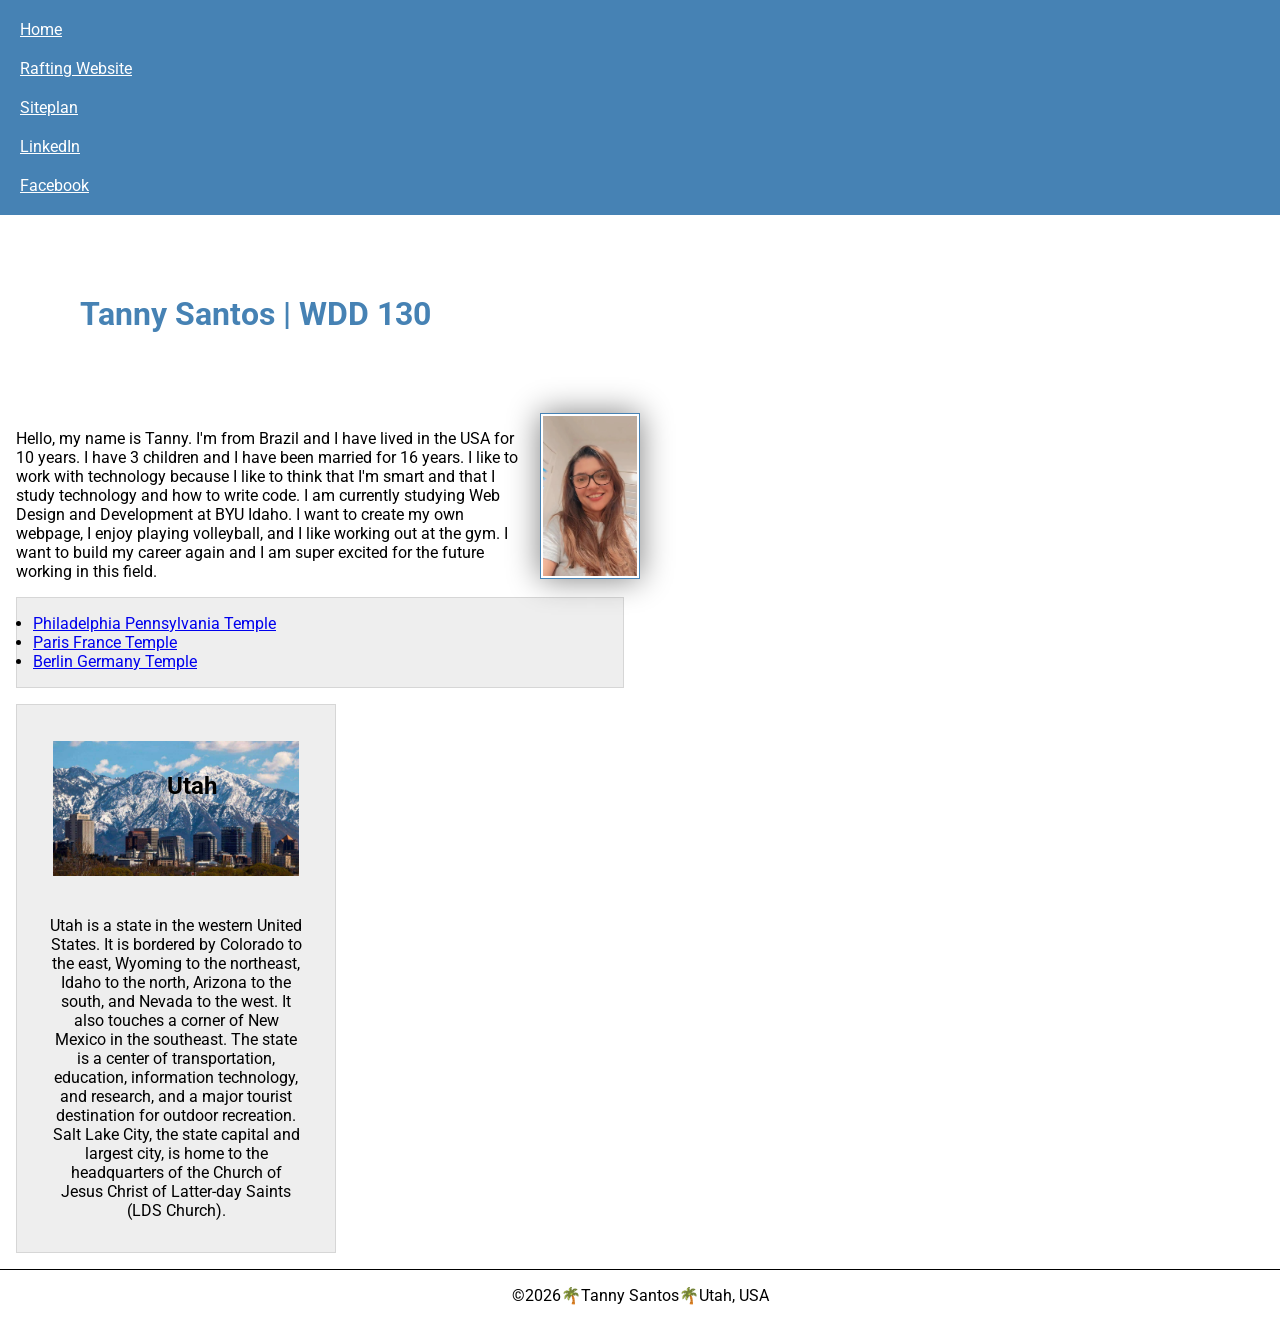
<file: index.html>
<!-- 19 March 2026 -->
<!DOCTYPE html>
<html lang="en-US">

<head>
    <meta charset="utf-8">
    <meta name="viewport" content="width=device-width, initial-scale=1.0">
    <title>Tanny Santos| WDD 130</title>
    <meta name="description"
      content="Tanny Santos WDD130 course home page. This page is for learning web development and sharing assignments.">
    <meta name="author" content="Tanny Santos">

    <link rel="stylesheet" href="styles/styles.css">
    <link rel="preconnect" href="https://fonts.googleapis.com">
    <link rel="preconnect" href="https://fonts.gstatic.com" crossorigin>
    <link href="https://fonts.googleapis.com/css2?family=Roboto&display=swap" rel="stylesheet">
</head>

<body>
    <header>
        <nav>
            <a href="#">Home</a>
            <a href="wwr/">Rafting Website</a>
            <a href="wwr/site-plan-rafting.html">Siteplan</a>
            <a href="https://www.linkedin.com/in/tanny-santos/" target="_blank">LinkedIn</a>
            <a href="https://facebook.com" target="_blank">Facebook</a>
        </nav>
    </header>
    <main>
        <h1>Tanny Santos | WDD 130</h1>
        <img src="images/profile.jpg" alt="Profile Picture." width="200">
        <p>Hello, my name is Tanny. I'm from Brazil and I have lived in the USA for 10 years. I have
            3 children
            and I have been married for 16 years. I like to work with technology because I like to
            think that
            I'm smart and that I study technology and how to write code. I am currently studying Web
            Design and
            Development at BYU Idaho. I want to create my own webpage, I enjoy playing volleyball,
            and I like
            working out at the gym. I want to build my career again and I am super excited for the
            future
            working in this field.</p>
        <ul class="box indent">
            <li><a href="https://www.churchofjesuschrist.org/temples/details/philadelphia-pennsylvania-temple"
                  target="_blank">Philadelphia Pennsylvania Temple</a></li>
            <li><a href="https://www.churchofjesuschrist.org/temples/details/paris-france-temple"
                  target="_blank">Paris France Temple</a></li>
            <li><a href="https://www.churchofjesuschrist.org/temples/details/berlin-germany-temple"
                  target="_blank">Berlin Germany Temple</a></li>
        </ul>
    </main>
    <aside class="box">
        <h2>Utah</h2>
        <img src="images/utah.jpg" alt="Utah landscape">
        <p>Utah is a state in the western United States. It is bordered by Colorado to the east,
            Wyoming to the northeast, Idaho to the north, Arizona to the south, and Nevada to the
            west. It also touches a corner of New Mexico in the southeast. The state is a center of
            transportation, education, information technology, and research, and a major tourist
            destination for outdoor recreation. Salt Lake City, the state capital and largest city,
            is home to the headquarters of the Church of Jesus Christ of Latter-day Saints (LDS
            Church).</p>
    </aside>
    <footer>
        <p>&copy;2026🌴Tanny Santos🌴Utah, USA</p>
    </footer>
</body>

</html>
</file>
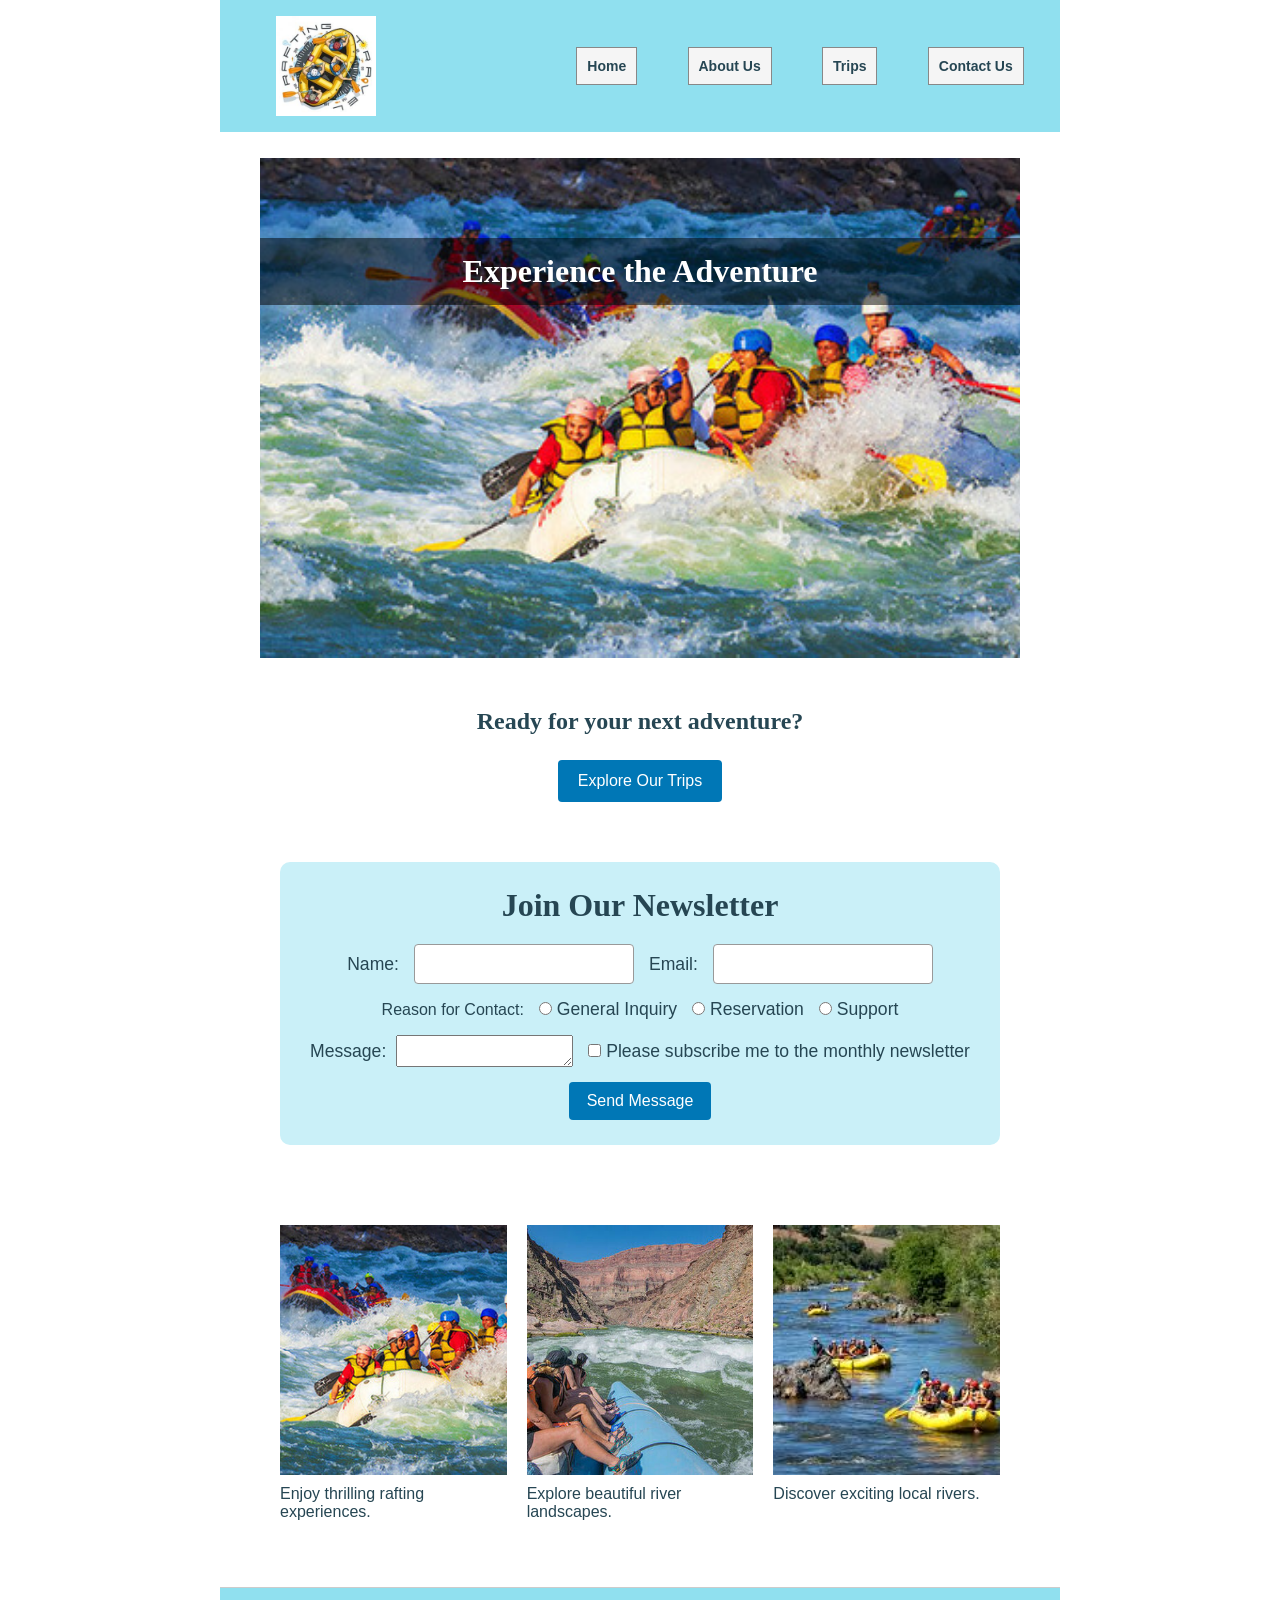
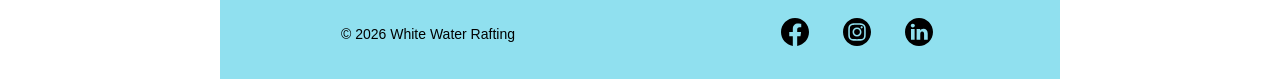
<file: wwr/index.html>
<!DOCTYPE html>
<html lang="en">
<head>
  <meta charset="UTF-8">
  <meta name="viewport" content="width=device-width, initial-scale=1.0">
  <title>Home | White Water Rafting</title>
  <meta name="description" content="Explore exciting white water rafting adventures, sign up for our newsletter, and discover our trips.">
  <meta name="author" content="Tanny Santos">
  <link rel="stylesheet" href="styles/rafting.css">
</head>

<body class="home">
<header>
  <img src="images/logo.jpg" alt="Rafting Logo" width="100">
  <nav>
    <a href="index.html">Home</a>
    <a href="about.html">About Us</a>
    <a href="trips.html">Trips</a>
    <a href="contact.html">Contact Us</a>
  </nav>
</header>

<main>
  <div class="hero">
    <img src="images/rafting2.jpg" alt="Rafting Adventure">
    <h1>Experience the Adventure</h1>
  </div>

  <section class="cta">
    <h2>Ready for your next adventure?</h2>
    <a href="trips.html">Explore Our Trips</a>
  </section>

  <section class="newsletter">
    <h2>Join Our Newsletter</h2>
    <form>
      <label for="name">Name:</label>
  <input type="text" id="name" name="name">

  
  <label for="email">Email:</label>
  <input type="text" id="email" name="email">

  <p>Reason for Contact:</p>

  <label for="general">
    <input type="radio" id="general" name="reason" value="general">
    General Inquiry
  </label>

  <label for="reservation">
    <input type="radio" id="reservation" name="reason" value="reservation">
    Reservation
  </label>

  <label for="support">
    <input type="radio" id="support" name="reason" value="support">
    Support
  </label>

  <div class="message-group">
  <label for="message">Message:</label>
  <textarea id="message" name="message"></textarea>
  </div>

  <label for="subscribe">
  <input type="checkbox" id="subscribe" name="subscribe">
    Please subscribe me to the monthly newsletter
  </label>

   <button type="submit">Send Message</button>
    </form>
  </section>

  <section class="grid">
    <h2 class="visually-hidden">Our Adventures</h2>

  <section>
    <img src="images/rafting2.jpg" alt="Rafting Adventure">
    <p>Enjoy thrilling rafting experiences.</p>
  </section>

  <section>
    <img src="images/grand-canyon-final.jpg" alt="Rafting fun">
    <p>Explore beautiful river landscapes.</p>
  </section>

    <section>
    <img src="images/spanish-fork-river.jpg" alt="River rafting experience">
    <p>Discover exciting local rivers.</p>
  </section>
  </section>  
</main>

<footer>
  <p>© 2026 White Water Rafting</p>
    <nav class="socialmedia">
    <a href="https://facebook.com">
      <img src="images/facebook-bw.svg" alt="Facebook">
    </a>

    <a href="https://instagram.com">
      <img src="images/instagram-bw.svg" alt="Instagram">
    </a>

    <a href="https://linkedin.com">
      <img src="images/linkedin-bw.svg" alt="LinkedIn">
    </a>
  </nav>
</footer>
</body>
</html>
</file>
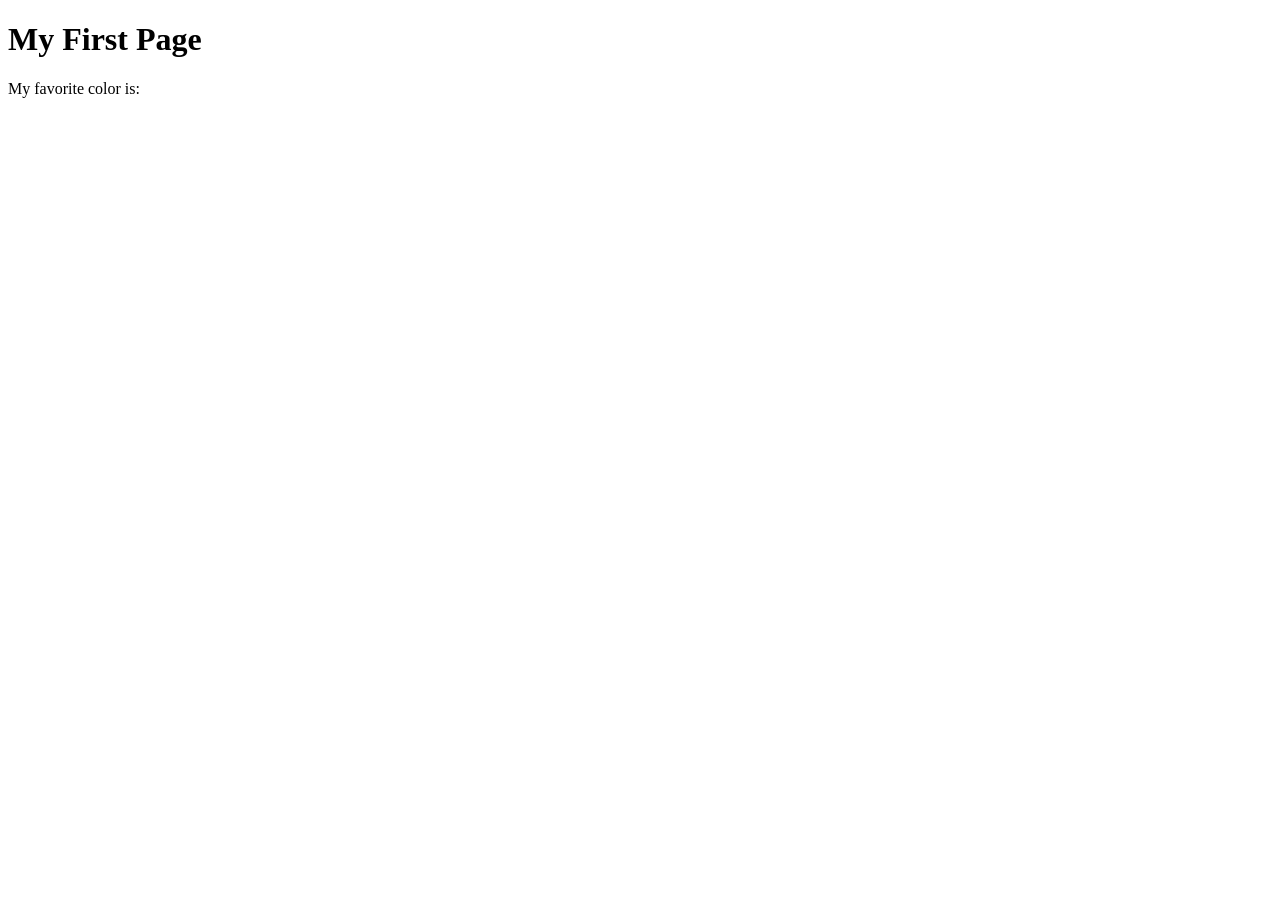
<file: week01/first-page.html>
<!DOCTYPE html>
<html lang="en">
<head>
    <meta charset="UTF-8">
    <meta name="viewport" content="width=device-width, initial-scale=1.0">
    <title>My First Page</title>
</head>
<body>
    <h1>My First Page</h1>
    <p>My favorite color is: </p>
</body>
</html>
</file>
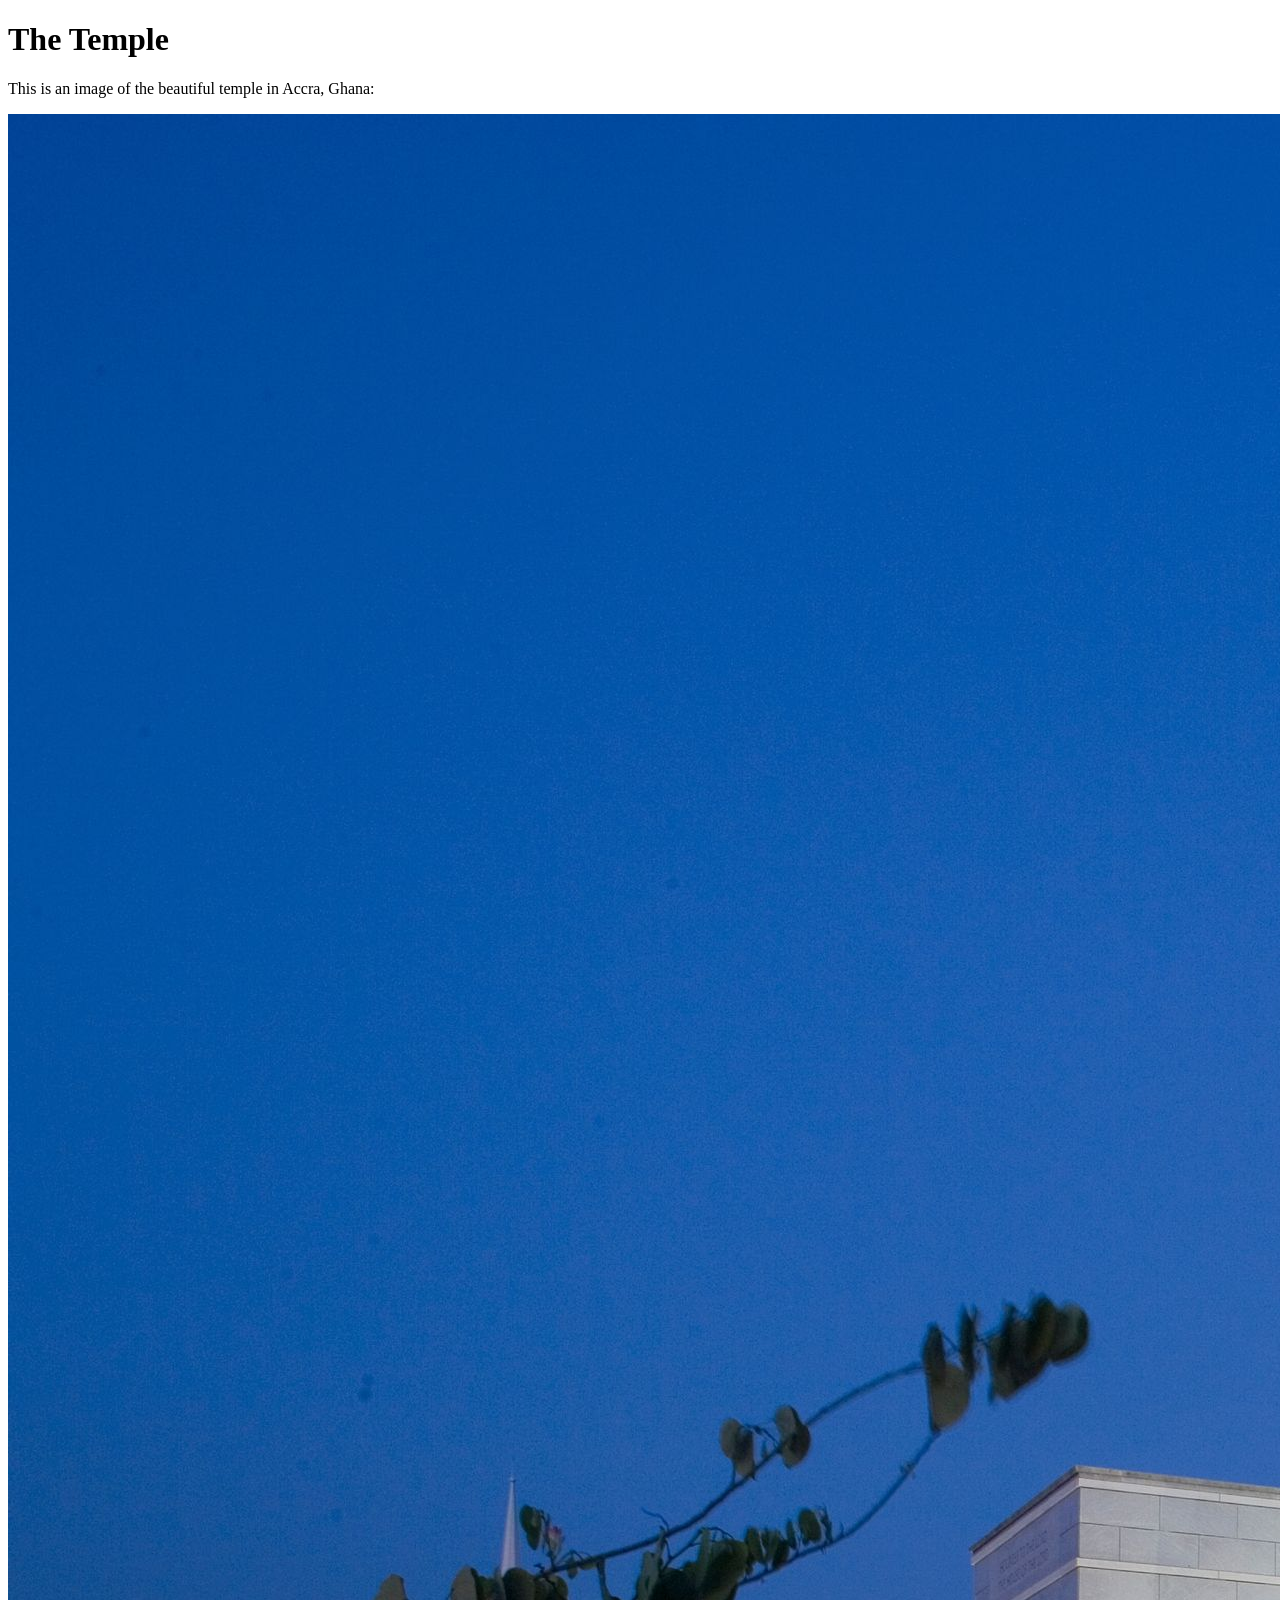
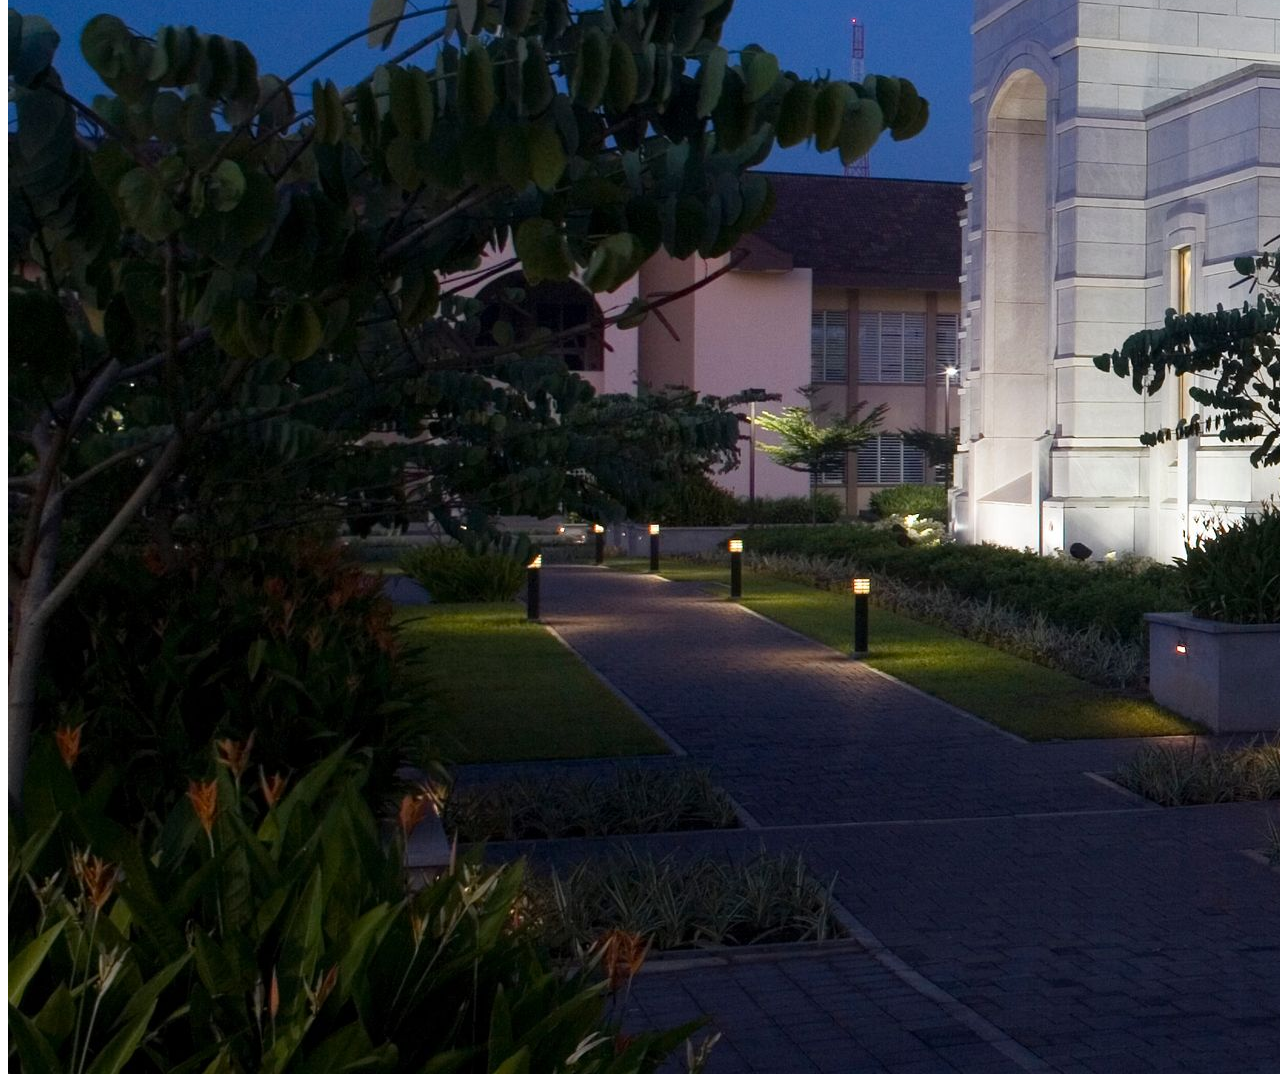
<file: week01/images.html>
<!DOCTYPE html>
<html lang="en">
<head>
    <meta charset="UTF-8">
    <meta name="viewport" content="width=device-width, initial-scale=1.0">
    <title>Temple Image</title>
</head>
<body>
    <h1>The Temple</h1>
    <p>This is an image of the beautiful temple in Accra, Ghana:</p>
    <img src="images/temple-large.jpeg" alt="The Accra Ghana Temple">
    
</body>
</html>
</file>
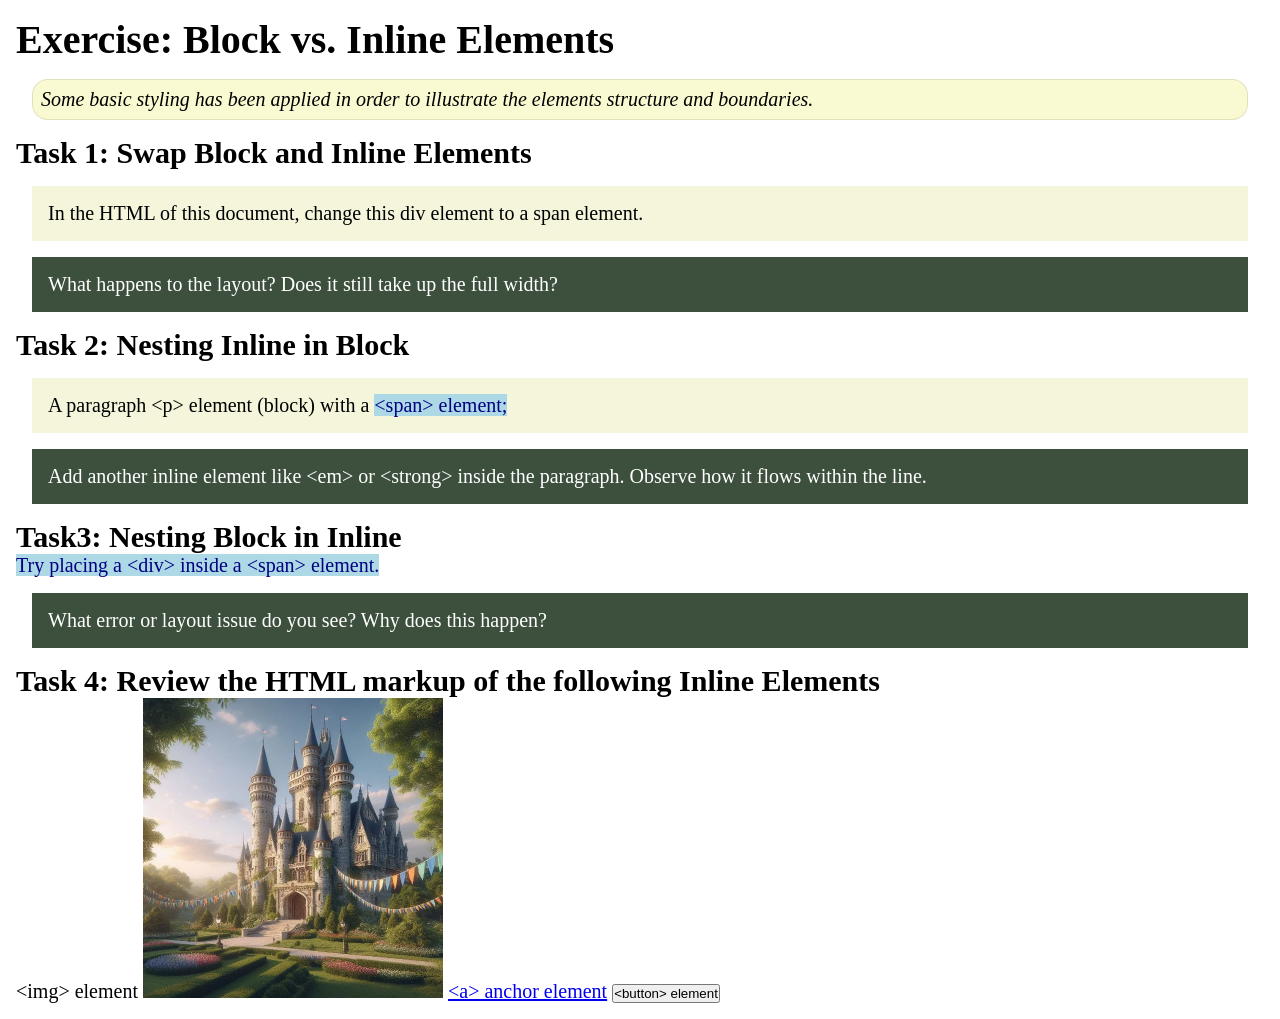
<file: week02/block-vs-inline.html>
<!DOCTYPE html>
<html lang="en">

<head>
    <meta charset="UTF-8">
    <meta name="viewport" content="width=device-width, initial-scale=1.0">
    <title>Exercise: Block vs. Inline Elements</title>
    <link rel="stylesheet" href="styles/block-vs-inline.css">
</head>

<body>
    <main>
        <h1>Exercise: Block vs. Inline Elements</h1>
        <p class="note">Some basic styling has been applied in order to illustrate the elements structure and
            boundaries.</p>

        <h2>Task 1: Swap Block and Inline Elements</h2>
        <div>In the HTML of this document, change this div element to a span element.</div>

        <p class="question">What happens to the layout? Does it still take up the full width?</p>

        <h2>Task 2: Nesting Inline in Block</h2>
        <p>A paragraph &lt;p&gt; element (block) with a <span>&lt;span&gt; element;</span></p>
        <p class="question">Add another inline element like &lt;em&gt; or &lt;strong&gt; inside the paragraph. Observe
            how it flows within the line.</p>

        <h2>Task3: Nesting Block in Inline</h2>
        <span>Try placing a &lt;div&gt; inside a &lt;span&gt; element.</span>
            <p class="question">What error or layout issue do you see? Why does this happen?</p>


            <h2>Task 4: Review the HTML markup of the following Inline Elements</h2>
        &lt;img&gt; element
        <img src="images/castle.webp" alt="placeholder image (images are inline)" width="300" height="300">
        <a href="https://churchofjesuschrist.org">&lt;a&gt; anchor element</a>
        <button type="button">&lt;button&gt; element</button>
    </main>
</body>

</html>
</file>
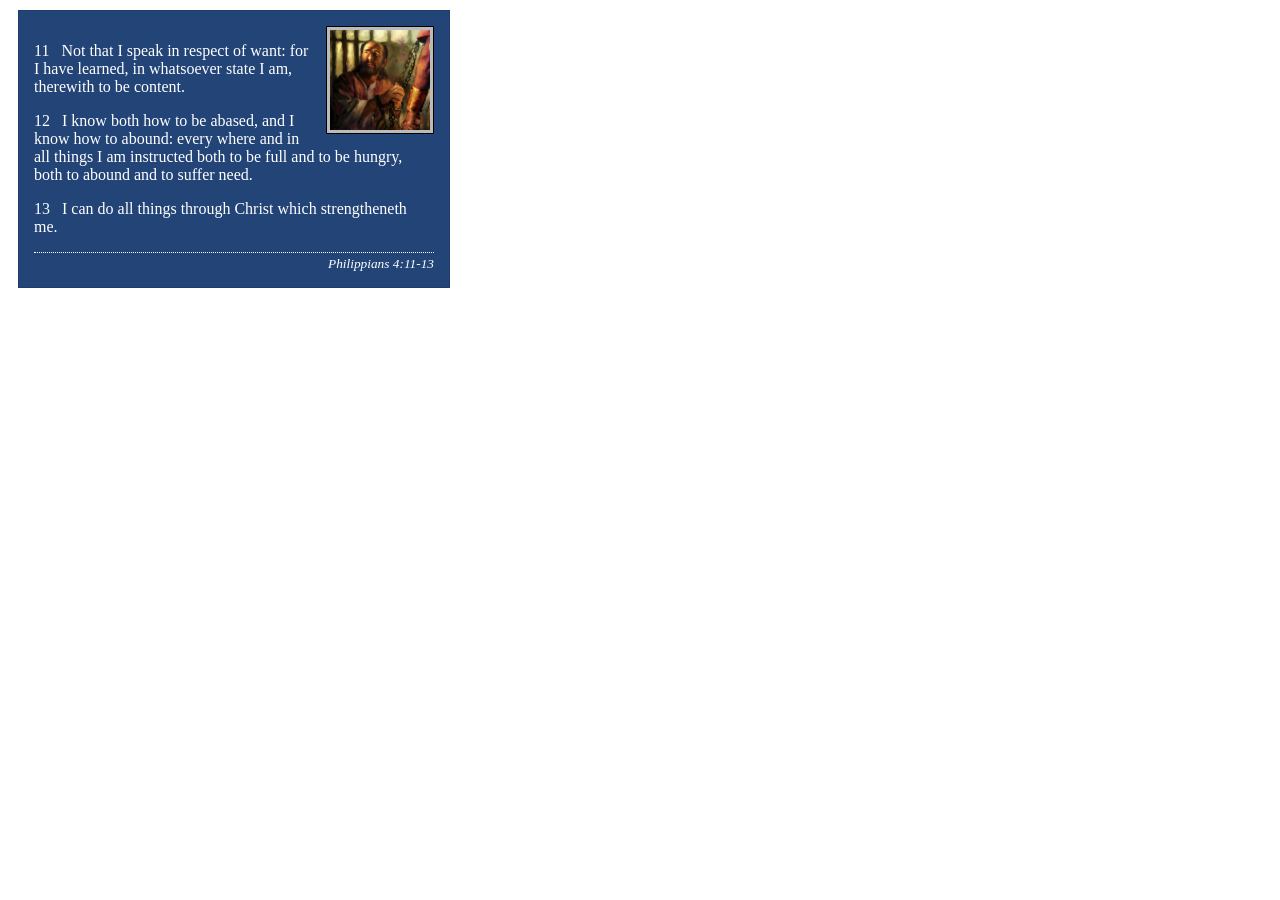
<file: week02/box-model-solution.html>
<!DOCTYPE html>
<html lang="en">
<head>
    <meta charset="UTF-8">
    <meta name="viewport" content="width=device-width, initial-scale=1.0">
    <title>Box Model Activity</title>
    <link rel="stylesheet" href="styles/box-model-solution.css">
</head>
<body>
    <main>
        <div class="callout">
            <img src="images/apostle-paul-imprisoned.webp" alt="Paul the Apostle - Imprisoned in Rome" width="200" height="200">
            <blockquote>
                <p>11 &nbsp; Not that I speak in respect of want: for I have learned, in whatsoever state I am, therewith to be content.</p>
                <p>12 &nbsp; I know both how to be abased, and I know how to abound: every where and in all things I am instructed both to be full and to be hungry, both to abound and to suffer need.</p>
                <p>13 &nbsp; I can do all things through Christ which strengtheneth me.</p>
            </blockquote>
            <cite>Philippians 4:11-13</cite>
        </div>
    </main>
</body>
</html>
</file>
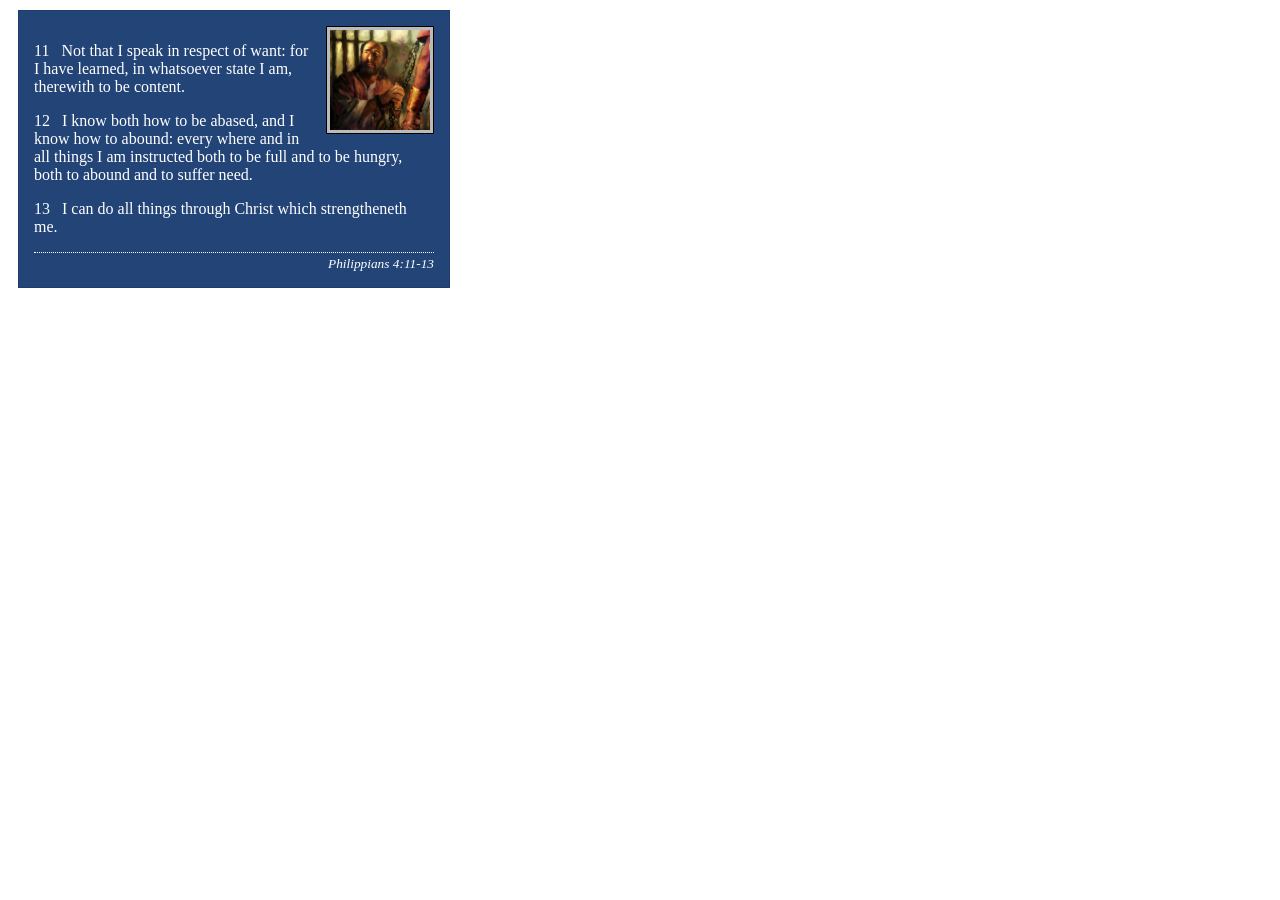
<file: week02/box-model.html>
<!DOCTYPE html>
<html lang="en">

<head>
    <meta charset="UTF-8">
    <meta name="viewport" content="width=device-width, initial-scale=1.0">
    <title>Box Model Activity</title>
    <link rel="stylesheet" href="styles/box-model-solution.css">
</head>

<body>
    <main>
        <div class="callout">
            <img src="images/apostle-paul-imprisoned.webp"
              alt="Paul the Apostle - Imprisoned in Rome" width="200" height="200">
            <blockquote>
                <p>11 &nbsp; Not that I speak in respect of want: for I have learned, in whatsoever
                    state I am, therewith to be content.</p>
                <p>12 &nbsp; I know both how to be abased, and I know how to abound: every where and
                    in all things I am instructed both to be full and to be hungry, both to abound
                    and to suffer need.</p>
                <p>13 &nbsp; I can do all things through Christ which strengtheneth me.</p>
            </blockquote>
            <cite>Philippians 4:11-13</cite>
        </div>
    </main>
</body>

</html>
</file>
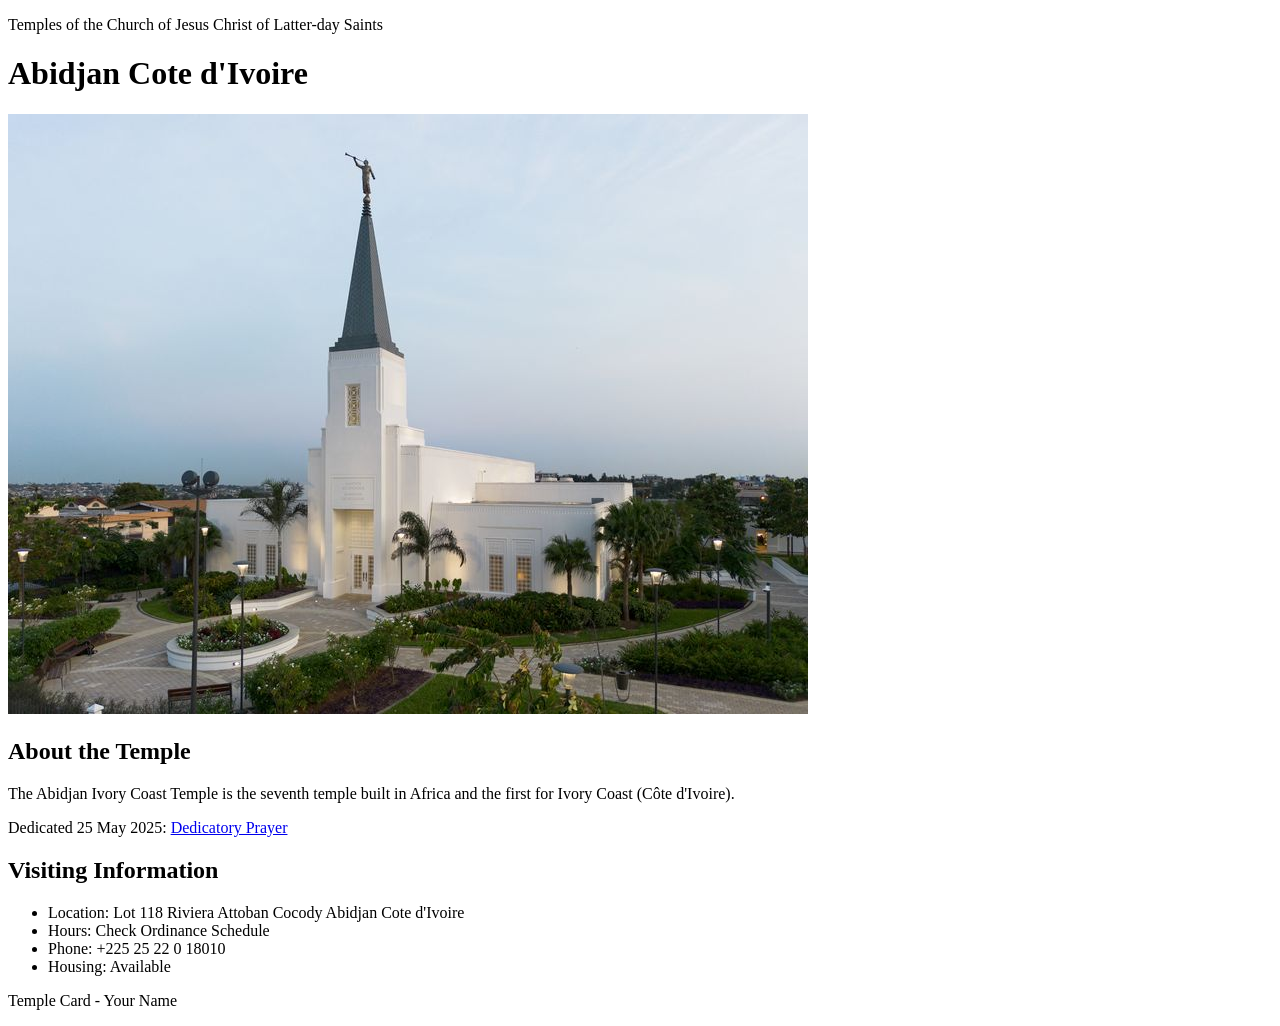
<file: week02/temple.html>
<!DOCTYPE html>
<html lang="en">

<head>
    <meta charset="UTF-8">
    <meta name="viewport" content="width=device-width, initial-scale=1.0">
    <title>Temple Card - Abidjan Cote d'Ivoire</title>
</head>

<body>
    <header>
        <p>Temples of the Church of Jesus Christ of Latter-day Saints</p>
    </header>
    <main>
        <h1>Abidjan Cote d'Ivoire</h1>
        <picture>
            <img src="images/abidjan-ivory-coast.jpeg" alt="Abidjan Cote d'Ivoire Temple">
        </picture>
        <section>
            <h2>About the Temple</h2>
            <p>The Abidjan Ivory Coast Temple is the seventh temple built in Africa and the first for Ivory Coast (Côte
                d'Ivoire).</p>
            <p>Dedicated 25 May 2025: <a
                    href="https://www.churchofjesuschrist.org/temples/dedicatory-prayer/abidjan-ivory-coast-temple/2025-05-25?lang=eng"
                    target="_blank" rel="noopener noreferrer">Dedicatory Prayer</a></p>
        </section>
        <section>
            <h2>Visiting Information</h2>
            <ul>
                <li>Location: Lot 118 Riviera Attoban Cocody Abidjan Cote d'Ivoire</li>
                <li>Hours: Check Ordinance Schedule</li>
                <li>Phone: +225 25 22 0 18010</li>
                <li>Housing: Available</li>
            </ul>
        </section>
    </main>
    <footer>
        <p>Temple Card - Your Name</p>
    </footer>
</body>

</html>
</file>
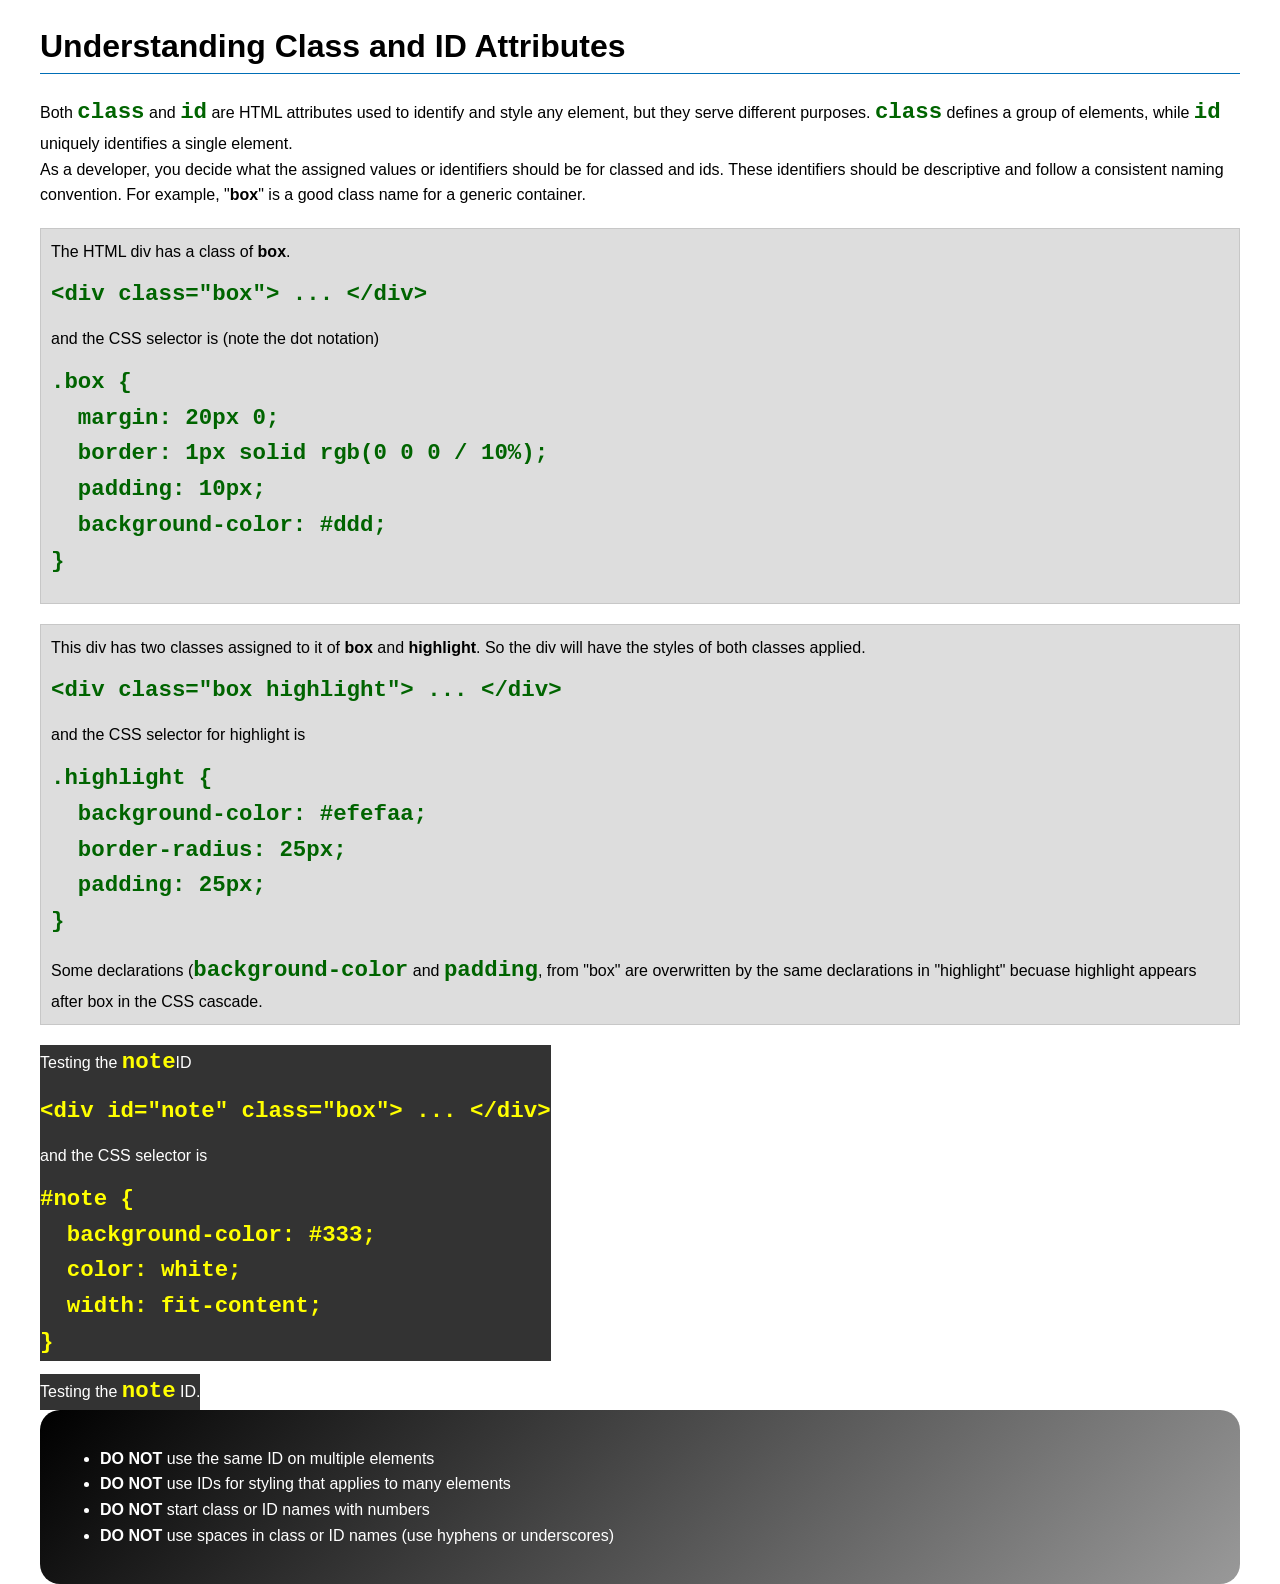
<file: week03/class-and-id.html>
<!DOCTYPE html>
<html lang="en">

<head>
    <meta charset="UTF-8">
    <meta name="viewport" content="width=device-width, initial-scale=1.0">
    <title>Class vs ID Attributes</title>
    <link rel="stylesheet" href="styles/class-and-id.css">
</head>

<body>
    <h1>Understanding Class and ID Attributes</h1>
    <p>Both <code>class</code> and <code>id</code> are HTML attributes used to identify and style
        any element, but they
        serve different purposes. <code>class</code> defines a group of elements, while
        <code>id</code> uniquely
        identifies a single element.</p>
    <p>As a developer, you decide what the assigned values or identifiers should be for classed and
        ids. These
        identifiers should be
        descriptive and follow a consistent naming convention. For example, "<strong>box</strong>"
        is a good class name
        for a generic container.</p>
    <div class="box">
        <p>The HTML div has a class of <strong>box</strong>.</p>
        <pre><code class="html">&lt;div class="box"&gt; ... &lt;/div&gt;</code></pre>
        and the CSS selector is (note the dot notation)
        <pre><code class="css">.box {
  margin: 20px 0;
  border: 1px solid rgb(0 0 0 / 10%);
  padding: 10px;
  background-color: #ddd; 
}</code></pre>
    </div>

    <div class="box">
        <p>This div has two classes assigned to it of <strong>box</strong> and
            <strong>highlight</strong>. So the div
            will have the styles of both classes applied.</p>
        <pre><code class="html">&lt;div class="box highlight"&gt; ... &lt;/div&gt;</code></pre>
        and the CSS selector for highlight is
        <pre><code class="css">.highlight {
  background-color: #efefaa;
  border-radius: 25px;
  padding: 25px;
}</code></pre>
        <p>Some declarations (<code>background-color</code> and <code>padding</code>, from "box" are
            overwritten by the same declarations in "highlight" becuase highlight appears after box
            in the CSS cascade.</p>
    </div>

    <div id="note">
        <p>Testing the <code>note</code>ID</p>
        <pre><code class="html">&lt;div id="note" class="box"&gt; ... &lt;/div&gt;</code></pre>
        and the CSS selector is
        <pre><code class="css">#note {
  background-color: #333;
  color: white;
  width: fit-content;
}</code></pre>
    </div>

    <div id="note">
        <p>Testing the <code>note</code> ID.</p>
    </div>

    <section id="best-practice">
        <ul>
            <li><strong>DO NOT</strong> use the same ID on multiple elements</li>
            <li><strong>DO NOT</strong> use IDs for styling that applies to many elements</li>
            <li><strong>DO NOT</strong> start class or ID names with numbers</li>
            <li><strong>DO NOT</strong> use spaces in class or ID names (use hyphens or underscores)
            </li>
        </ul>
    </section>


</body>

</html>
</file>
<file: styles/styles.css>
* {
    margin: 0;
    padding: 0;
    box-sizing: border-box;
}

body {
    font-size: 16px;
    font-family: Roboto, Arial, sans-serif;
}

nav {
    background-color: steelblue;
    padding: 10px;
}

nav a {
    color: white;
    padding: 10px;
    display: block;
}

h1 {
    color: steelblue;
    padding: 5rem;
}

main {
    max-width: 640px;
}

main img {
    width: 100px;
    height: auto;
    border: 1px solid steelblue;
    padding: 2px;
    box-shadow: 0px 0px 30px gray;
    float: right;
    margin: 0 0 1rem 1rem;
}

p {
    margin: 1rem;
}

aside {
    width: 20em;
    text-align: center;
    position: relative;
}

aside img {
    width: 100%;
    height: auto;
    padding: 20px;
}

aside h2 {
    position: absolute;
    top: 67px;
    left: 150px;
}

footer {
    margin-top: 1em;
    border-top: 1px solid #000;
    text-align: center;
}

/* Class Selectors*/

.box {
    margin: 1rem;
    border: 1px solid rgba(0, 0, 0, .1);
    padding: 1rem;
    background-color: #eee;
    color: #000;
}

.indent {
    padding-left: 1rem;
}
</file>
<file: wwr/styles/rafting.css>
:root {
    --primary-color: #90e0ef;
    --secondary-color: #caf0f8;
    --accent1-color: #264653;
    --accent2-color: #000000;
    --heading-font: "Times New Roman", Georgia, serif;
    --body-font: Arial, Helvetica, sans-serif;
    --white: #ffffff;
    --light-gray: #f5f5f5;
    --dark-blue: #1d3557;
}

* {
    margin: 0;
    padding: 0;
    box-sizing: border-box;
}

body {
    font-family: var(--body-font);
    color: var(--accent1-color);
}

header,
main,
footer {
    width: 840px;
    margin: 0 auto;
}

h1,
h2 {
    font-family: var(--heading-font);
}

header {
    display: grid;
    grid-template-columns: 160px 1fr;
    align-items: center;
    background-color: var(--primary-color);
    padding: 10px 20px;
}

header img {
    width: 80px;
    height: auto;
    margin-left: 40px;
}

nav ul {
    display: flex;
    justify-content: center;
    gap: 10px;
    list-style: none;
}

nav a {
    display: block;
    text-decoration: none;
    color: var(--accent2-color);
    background-color: var(--light-gray);
    border: 1px solid #888;
    padding: 8px 20px;
    font-size: 14px;
    margin: 0;
}

nav li {
    margin: 0;
    padding: 0;
}

.hero {
    position: relative;
}

.hero > img {
    display: block;
    width: 100%;
    height: auto;
}

.hero h1 {
    position: absolute;
    top: 20px;
    width: 100%;
    padding: 10px;
    text-align: center;
    background-color: rgba(60, 80, 90, 0.6);
    color: var(--white);
}

.hero article {
    position: absolute;
    bottom: 20px;
    left: 40px;
    right: 40px;
    background-color: rgba(255, 255, 255, 0.9);
    padding: 20px;
    border-radius: 0;
}

.hero article img {
    float: right;
    width: 125px;
    margin-left: 15px;
}

.overlay-box {
    display: flex;
    align-items: center;
    gap: 20px;
    flex-direction: row-reverse;
}

.overlay-box img {
    width: 180px;
    height: auto;
}

.overlay-box p {
    flex: 1;
}

section {
    margin-top: 40px;
    background-color: var(--white);
}

.history {
    background-color: var(--light-gray);
    padding: 20px;
}

.history h2 {
    background-color: var(--dark-blue);
    color: var(--white);
    text-align: center;
    padding: 10px;
    margin-bottom: 20px;
}

.history-content {
    display: grid;
    grid-template-columns: 1fr 1fr 1fr;
    gap: 30px;
    align-items: center;
    text-align: center;
}

.history-content img {
    width: 100%;
    height: 180px;
    object-fit: cover;
}

.adventures {
    background-color: var(--light-gray);
    padding: 20px;
}

.adventures h2 {
    background-color: var(--dark-blue);
    color: var(--white);
    text-align: center;
    padding: 10px;
    margin-bottom: 20px;
}

.adventure-gallery {
    display: flex;
    justify-content: space-between;
    gap: 15px;
}

.adventure-gallery figure {
    width: 19%;
    text-align: center;
}

.adventure-gallery img {
    width: 100%;
    height: 130px;
    object-fit: cover;
}

.adventure-gallery figcaption {
    margin-top: 8px;
    font-size: 0.9rem;
    color: var(--accent2-color);
}

footer {
    display: grid;
    grid-template-columns: 1fr auto;
    align-items: center;
    padding: 10px 20px;
    background-color: var(--primary-color);
    margin-top: 30px;
}

footer p {
    color: var(--accent2-color);
    text-align: center;
    font-size: 14px;
}

.socialmedia {
    display: flex;
    gap: 12px;
    justify-content: flex-end;
}

.socialmedia a {
    text-decoration: none;
    background: none;
    border: none;
    padding: 0;
}

footer .socialmedia img {
    width: 28px;
    height: 28px;
}

/* CONTACT PAGE */

main {
    padding: 6px 20px;
    background-color: var(--white);
}

main h1 {
    text-align: center;
    margin-bottom: 10px;
}

.company-info {
    text-align: center;
    margin-bottom: 30px;
}

.company-info p {
    margin: 5px 0;
}

.contact-grid {
    display: grid;
    grid-template-columns: 1fr 1fr;
    gap: 40px;
    align-items: start;
}

.map-box {
    margin-top: 40px;
    background-color: var(--white);
}

.map-box iframe {
    width: 100%;
    height: 420px;
    border: 0;
    display: block;
}

.contact-form {
    background-color: var(--white);
}

.contact-form form {
    display: grid;
    gap: 14px;
}

.contact-form label {
    font-weight: normal;
}

.form-row {
    display: grid;
    grid-template-columns: 90px 1fr;
    align-items: start;
    column-gap: 15px;
}

.form-row label,
.form-row p {
    margin-top: 8px;
    font-weight: normal;
}

.contact-form input[type="text"],
.contact-form input[type="email"],
.contact-form textarea {
    width: 100%;
    padding: 8px;
    border: 1px solid #777;
    box-sizing: border-box;
}

.contact-form textarea {
    min-height: 110px;
    resize: vertical;
}

.radio-group {
    display: grid;
    gap: 8px;
}

.checkbox-row {
    margin-left: 105px;
}

.checkbox {
    display: flex;
    align-items: center;
    gap: 8px;
}

.contact-form button {
    margin-left: 105px;
    width: calc(100% - 105px);
    padding: 10px;
    border: 1px solid #777;
    background-color: var(--light-gray);
    cursor: pointer;
}

.employees-section {
    border: 1px solid #777;
    padding: 20px;
    text-align: center;
    margin-bottom: 30px;
    background-color: var(--white);
}

.employees-section h2 {
    margin-top: 0;
    margin-bottom: 20px;
}

.employees {
    flex-wrap: nowrap;
    display: flex;
    justify-content: center;
    gap: 40px;
}

.employees figure {
    text-align: center;
}

.employees img {
    width: 100px;
    height: 100px;
    object-fit: cover;
}

.employees figcaption {
    margin-top: 10px;
    font-size: 0.9rem;
}

/* ===== HOME PAGE (index.html) ===== */

.home .hero {
    position: relative;
    margin: 20px;
}

.home .hero img {
    width: 100%;
    height: 500px;
    object-fit: cover;
    object-position: center;
    display: block;
}

.home .hero h1 {
    position: absolute;
    top: 80px;
    left: 50%;
    transform: translateX(-50%);
    color: var(--white);
    background-color: rgba(0, 0, 0, 0.5);
    padding: 15px 25px;
    text-align: center;
    font-size: 2rem;
}

.home .cta {
    text-align: center;
    margin: 30px 20px;
    padding: 20px;
}

.home .cta h2 {
    margin-bottom: 15px;
}

.home .cta a {
    display: inline-block;
    margin-top: 10px;
    padding: 12px 20px;
    background-color: #0077b6;
    color: var(--white);
    text-decoration: none;
    border-radius: 4px;
}

.home .cta a:hover {
    background-color: #023e8a;
}

.home .newsletter {
    margin: 40px;
    padding: 25px;
    background-color: var(--secondary-color);
    border-radius: 10px;
}

.home .newsletter h2 {
    text-align: center;
    font-size: 2rem;
    margin-bottom: 20px;
}

.home .newsletter form {
    display: flex;
    justify-content: center;
    align-items: center;
    gap: 15px;
    flex-wrap: wrap;
}

.home .newsletter label {
    font-size: 1.1rem;
}

.home .newsletter input[type="text"],
.home .newsletter input[type="email"] {
    width: 220px;
    padding: 10px;
    font-size: 1rem;
    border: 1px solid #999;
    border-radius: 4px;
}

.home .newsletter button {
    padding: 10px 18px;
    font-size: 1rem;
    background-color: #0077b6;
    color: var(--white);
    border: none;
    border-radius: 4px;
    cursor: pointer;
}

.home .newsletter button:hover {
    background-color: #023e8a;
}

.home .grid {
    display: grid;
    grid-template-columns: 1fr 1fr 1fr;
    gap: 20px;
    margin: 20px 40px;
}

.home .grid section {
    text-align: left;
}

.home .grid img {
    width: 100%;
    height: 250px;
    object-fit: cover;
    display: block;
    margin-bottom: 10px;
}
home .header img {
    width: 130px;
}

.home nav {
    display: flex;
    align-items:stretch;
    gap: 30px;
    margin-left: 200px;
}

.home nav a {
    text-decoration: none;
    color: var(--accent1-color);
    font-weight: bold;
    padding: 10px;
}

.home nav a:hover {
    color: var(--accent2-color);
}

.grid h2 {
    position: absolute;
    left: -9999px;
}

footer {
    display: flex;
    justify-content: center; 
    align-items: center;
    gap: 40px; 
    padding: 20px;
    margin-top: 40px;
    border-top: 1px solid #ccc;
}

footer p {
    margin: 10px;
    text-align: left;
}

footer .socialmedia {
    display: flex;
    gap: 2px;
}

footer .socialmedia img {
    width: 40px;
}

.message-group {
    display: flex;
    align-items: center;
    gap: 10px;
}


/* ===== TRIPS PAGE STYLES ===== */

.trips-page .trips-hero {
    text-align: center;
    background-color: var(--secondary-color);
    padding: 30px;
    margin: 20px 0;
}

.trips-page .cta-button {
    display: inline-block;
    margin-top: 15px;
    padding: 12px 20px;
    background-color: var(--accent1-color);
    color: var(--white);
    text-decoration: none;
    border-radius: 5px;
}

.trips-page .trip-list {
    display: grid;
    grid-template-columns: repeat(3, 1fr);
    gap: 20px;
    margin: 30px 0;
}

.trips-page .trip-card {
    background-color: var(--light-gray);
    padding: 15px;
    text-align: center;
    border: 1px solid #ccc;
}

.trips-page .trip-card img {
    width: 100%;
    height: 200px;
    object-fit: cover;
}

.trips-page .trip-table {
    margin: 30px 0;
}

.trips-page .trip-table h2 {
    text-align: center;
    margin-bottom: 15px;
}

.trips-page table {
    width: 100%;
    border-collapse: collapse;
}

.trips-page th,
.trips-page td {
    border: 1px solid #ccc;
    padding: 10px;
    text-align: center;
}

.trips-page th {
    background-color: var(--accent1-color);
    color: var(--white);
}

header {
    display: grid;
    grid-template-columns: 120px 1fr;
    align-items: center;
    padding: 16px;
    background-color: var(--primary-color);
}

header img {
    width: 100px;
    height: auto;
}

header nav {
    display: flex;
    justify-content: space-evenly;
    align-items: center;
}

header nav a {
    text-decoration: none;
    color: var(--accent1-color);
    font-weight: bold;
    padding: 10px;
}
</file>
<file: week02/styles/block-vs-inline.css>
* {
    margin: 0;
    padding: 0;
}

body {
    font-size: 20px;
    margin: 1rem;
}

p,
div {
    background-color: beige;
    margin: 1rem;
    padding: 1rem;
}

span {
    color: navy;
    background-color: lightblue;
}

code {
    margin: 0;
    padding: 0;
    color: green;
    font-size: 1.2rem;
}

.note {
    font-style: italic;
    background-color: lightgoldenrodyellow;
    border-radius: 1rem;
    border: 1px solid rgb(0 0 0 / 10%);
    margin: 1rem;
    padding: .5rem;
}

.question {
    background-color: #3d503d;
    color: #fff;
}
</file>
<file: week02/styles/box-model-solution.css>
.callout {
    max-width: 400px;
    margin: 10px;
    border: 1px solid rgba(0, 0, 0, .1);
    padding: 15px;
    background-color: #247;
    color: #fff;
}

.callout img {
    float: right;
    margin: 0 0 10px 15px;
    border: 1px solid #000;
    padding: 3px;
    background-color: #bbb;
    width: 100px;
    height: auto;

}

blockquote {
    margin: 0;
}

cite {
    display: block;
    border-top: 1px dotted #fff;
    padding-top: 3px;
    text-align: right;
    font-size: smaller;
}
</file>
<file: week03/styles/class-and-id.css>
body {
    font-family: Arial, sans-serif;
    line-height: 1.6;
    margin: 0;
    padding: 0 40px;
}

h1 {
    border-bottom: 1px solid rgb(0 110 182);
    padding-bottom: 0;
}



p {
    margin: 0;
}

code {
    color: darkgreen;
    font-weight: 700;
    font-size: 1.4rem;
}

/* Class examples - can be reused */

.box {
    margin: 20px 0;
    border: 1px solid rgb(0 0 0 / 10%);
    padding: 10px;
    background-color: #ddd; /* this is shorthand for #dddddd */
}

.highlight {
    background-color: #efefaa;
    border-radius: 25px;
    padding: 25px;
}

/* ID examples - should be unique */

#note {
    background-color: #333;
    color: white;
    width: fit-content;
}

#note code {
    color: yellow;
}

#best-practice {
    background: linear-gradient(135deg, #000 0%, #999 100%);
    color: white;
    border-radius: 20px;
    padding: 20px
}
</file>
